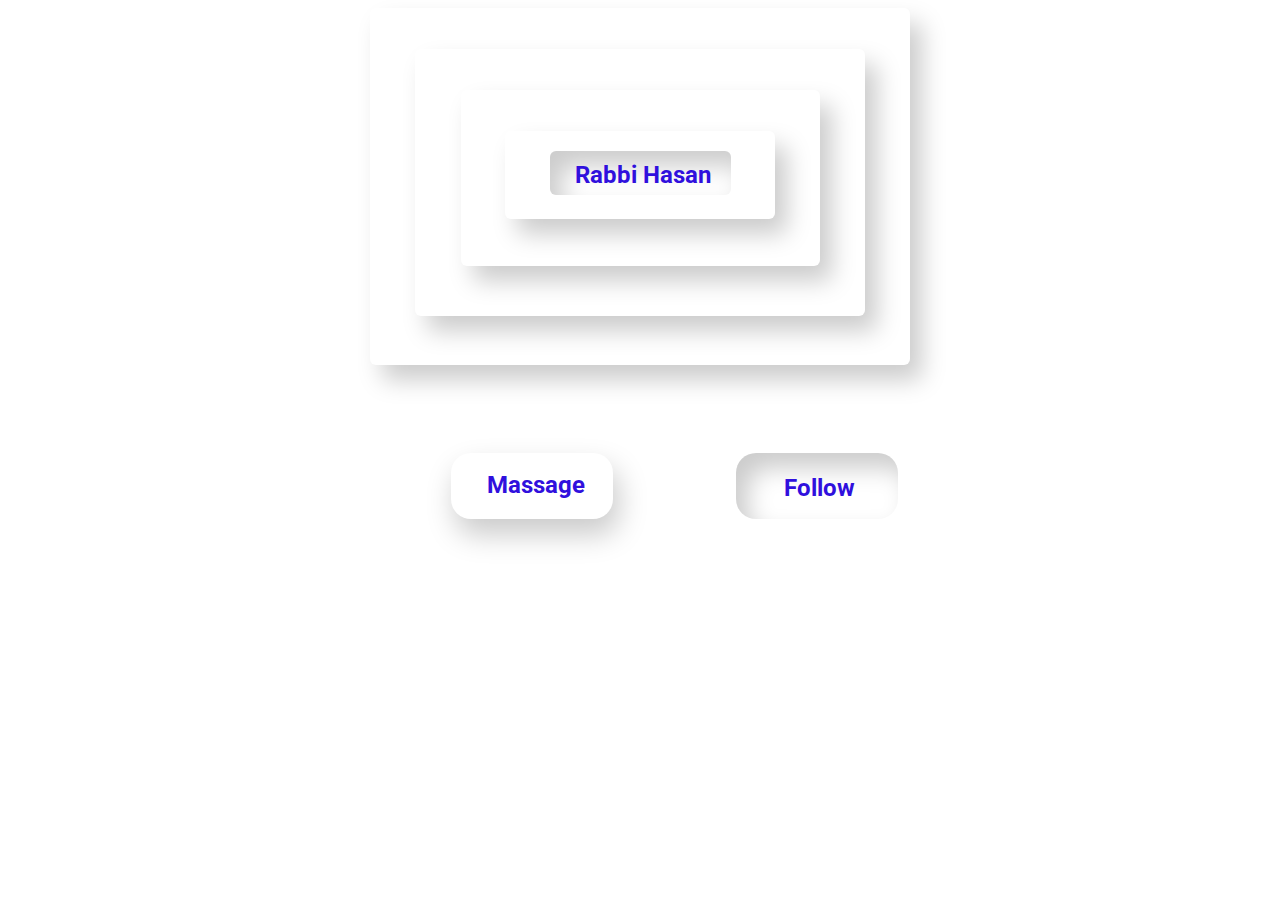
<file: class 10/assignment 1/index.html>
<!DOCTYPE html>
<html lang="en">
<head>
    <meta charset="UTF-8">
    <title>Assingment with inner and outer shadow</title>
    <link rel="stylesheet" type="text/css" href="style.css">
    <link rel="preconnect" href="https://fonts.gstatic.com">
    <link href="https://fonts.googleapis.com/css2?family=Roboto:wght@700&display=swap" rel="stylesheet">
</head>

<body>
    <div class="main">
        <div class="one">
            <div class="two">
                <div class="three">
                    <div class="four">
                        <h2>Rabbi Hasan</h2>
                    </div>
                </div>
            </div>
        </div>
    </div>
    <div class="btn">
        <h2>Massage</h2>
    </div>

    <div class="btn1">
        <h2>Follow</h2>
    </div>
</body></html>
</file>
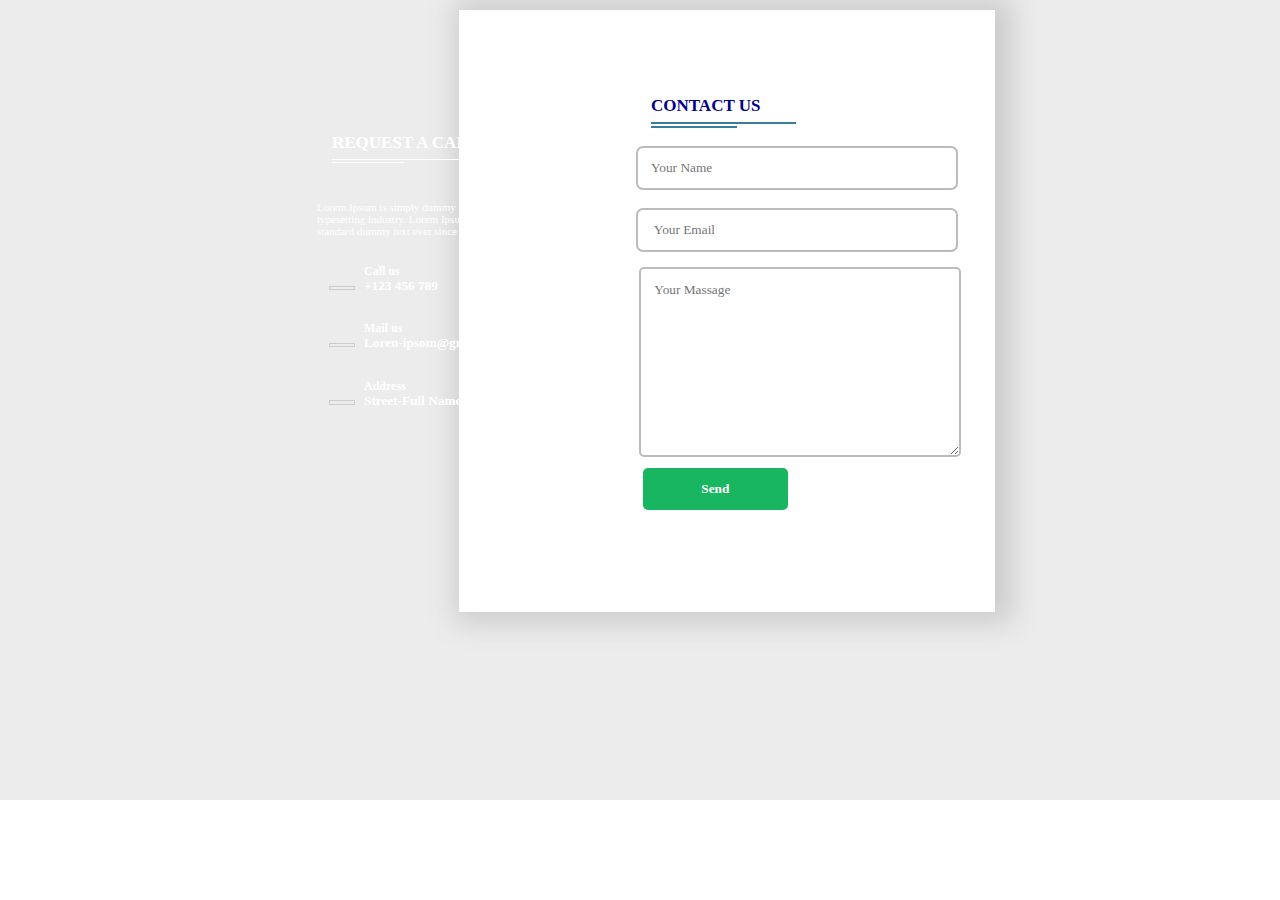
<file: class 10/assignment 2/index.html>
<!DOCTYPE html>
<html lang="en">

<head>
    <meta charset="UTF-8">
    <title>Assignment</title>
    <link rel="stylesheet" type="text/css" href="style.css">
    <link rel="stylesheet" href="file:///E:/Adobe%20Photoshop/font/fontawesome-free-5.15.2-web/css/all.css">
</head>

<body>
    <div class="main">
        <div class="right">
            <h2>Contact us</h2>
            <hr>
            <hr>

            <input type="text" name="" placeholder="Your Name">
            <input type="text" name="" placeholder=" Your Email">
            <textarea cols="30" rows="10" placeholder=" Your Massage"></textarea>
            
            <input type="button" value="Send">

            <div class="left">
                <h2>Request a call back</h2>
                <hr>
                <hr>
                <p>Lorem Ipsum is simply dummy text of the printing and typesetting industry. Lorem Ipsum has been the industry's standard dummy text ever since the 1500s.</p>
                <i class="fas fa-phone"></i>
                <h4>Call us</h4>
                <h5>+123 456 789</h5>
                <i class="fas fa-envelope"></i>
                <h4>Mail us</h4>
                <h5>Loren-ipsom@gmail.com</h5>
                <i class="fas fa-map-marker-alt"></i>
                <h4>Address</h4>
                <h5>Street-Full Name....</h5>
            </div>
        </div>

    </div>
</body>

</html>
</file>
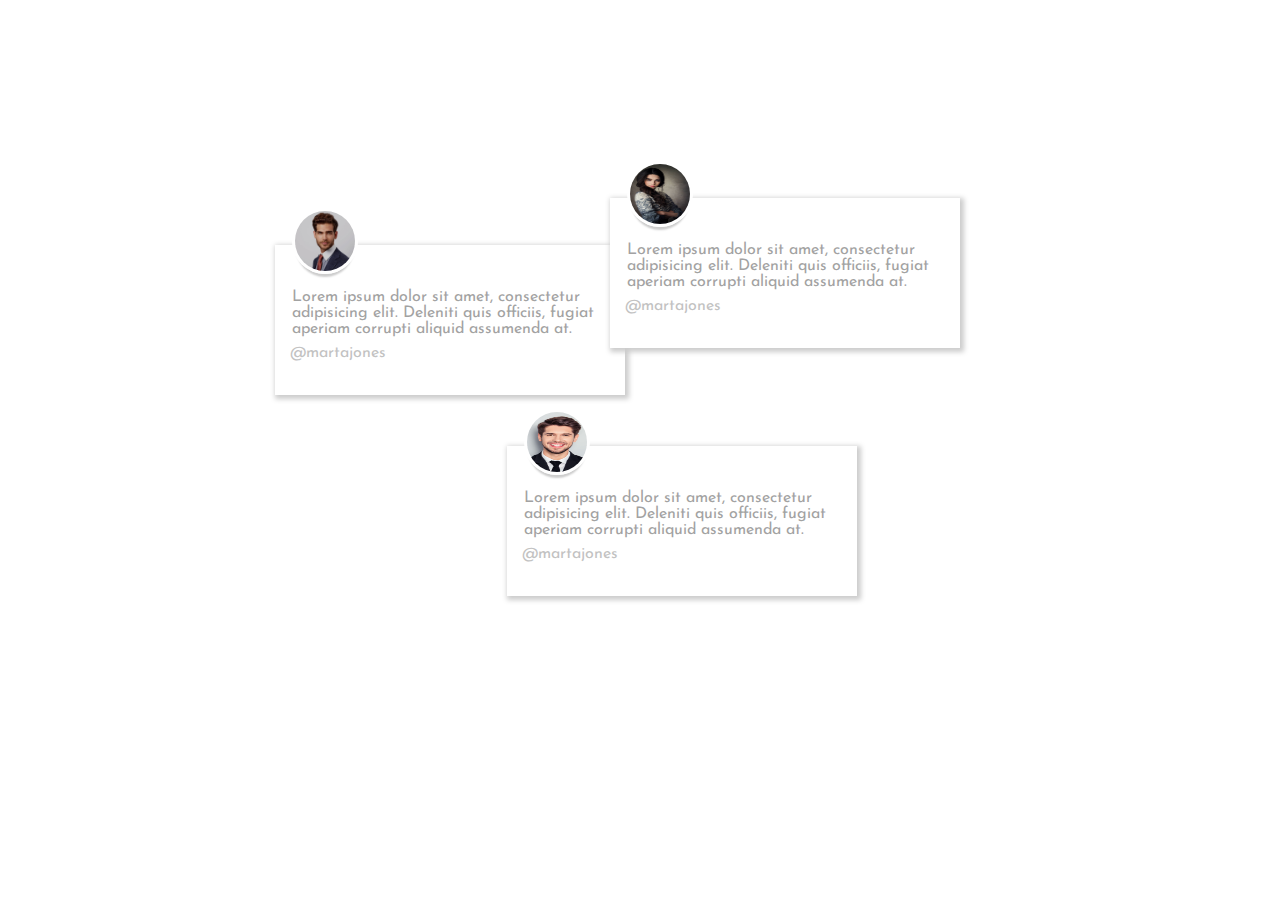
<file: class 11/Assignment 1/index.html>
<!DOCTYPE html>
<html lang="en">

<head>
    <meta charset="UTF-8">
    <title>About Position</title>
    <link rel="stylesheet" type="text/css" href="style.css">
    <link rel="stylesheet" href="file:///E:/Adobe%20Photoshop/font/fontawesome-free-5.15.2-web/css/all.css">
    <link rel="preconnect" href="https://fonts.gstatic.com">
    <link href="https://fonts.googleapis.com/css2?family=Josefin+Sans:ital,wght@1,600&display=swap" rel="stylesheet">
</head>

<body>
    <div class="main">
        <div class="one">
            <img src="images/1.jpg" alt="">

            <p>Lorem ipsum dolor sit amet, consectetur adipisicing elit. Deleniti quis officiis, fugiat aperiam corrupti aliquid assumenda at.</p>

            <a href="">@martajones</a>

            <i class="fas fa-quote-left"></i>
        </div>
        <div class="two">
            <img src="images/2.jpg" alt="">

            <p>Lorem ipsum dolor sit amet, consectetur adipisicing elit. Deleniti quis officiis, fugiat aperiam corrupti aliquid assumenda at.</p>

            <a href="">@martajones</a>

            <i class="fas fa-quote-left"></i>

        </div>
        <div class="three">
            <img src="images/3.jpg" alt="">

            <p>Lorem ipsum dolor sit amet, consectetur adipisicing elit. Deleniti quis officiis, fugiat aperiam corrupti aliquid assumenda at.</p>

            <a href="">@martajones</a>

            <i class="fas fa-quote-left"></i>

        </div>
    </div>
</body>

</html>
</file>
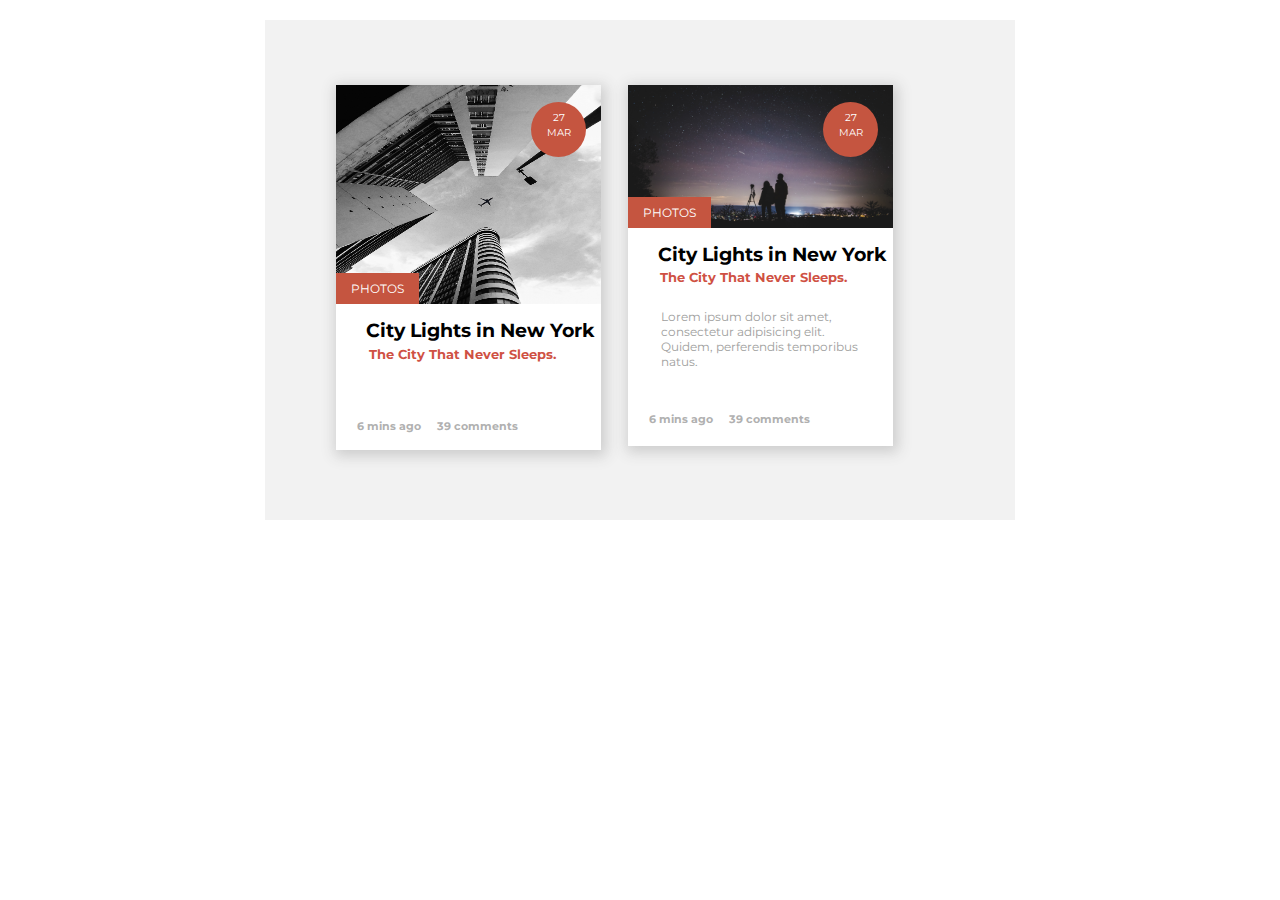
<file: class 11/Assignment 2/index.html>
<!DOCTYPE html>
<html lang="en">

<head>
    <meta charset="UTF-8">
    <title>About Position 2</title>
    <link rel="stylesheet" type="text/css" href="style.css">
    <link rel="stylesheet" href="file:///E:/Adobe%20Photoshop/font/fontawesome-free-5.15.2-web/css/all.css">
    <link rel="preconnect" href="https://fonts.gstatic.com">
    <link href="https://fonts.googleapis.com/css2?family=Montserrat&display=swap" rel="stylesheet">
</head>

<body>
    <div class="main">
        <div class="one">
            <img src="images/1.jpg" alt="">

            <h3>City Lights in New York</h3>
            <h5>The City That Never Sleeps.</h5>

            <div class="date">
                <span>27</span>
                <span>MAR</span>
            </div>
            <div class="photo">
                <span>PHOTOS</span>
            </div>
            <div class="footer">
                <i class="fas fa-stopwatch"></i>
                <h6>6 mins ago</h6>

                <i class="fas fa-comments"></i>
                <h6>39 comments</h6>
            </div>

        </div>
        <div class="two">
            <img src="images/2.jpg" alt="">

            <h3>City Lights in New York</h3>
            <h5>The City That Never Sleeps.</h5>
            <p>Lorem ipsum dolor sit amet, consectetur adipisicing elit. Quidem, perferendis temporibus natus.</p>

            <div class="date">
                <span>27</span>
                <span>MAR</span>
            </div>
            <div class="photo">
                <span>PHOTOS</span>
            </div>
            <div class="footer">
                <i class="fas fa-stopwatch"></i>
                <h6>6 mins ago</h6>

                <i class="fas fa-comments"></i>
                <h6>39 comments</h6>
            </div>

        </div>
    </div>
</body>

</html>
</file>
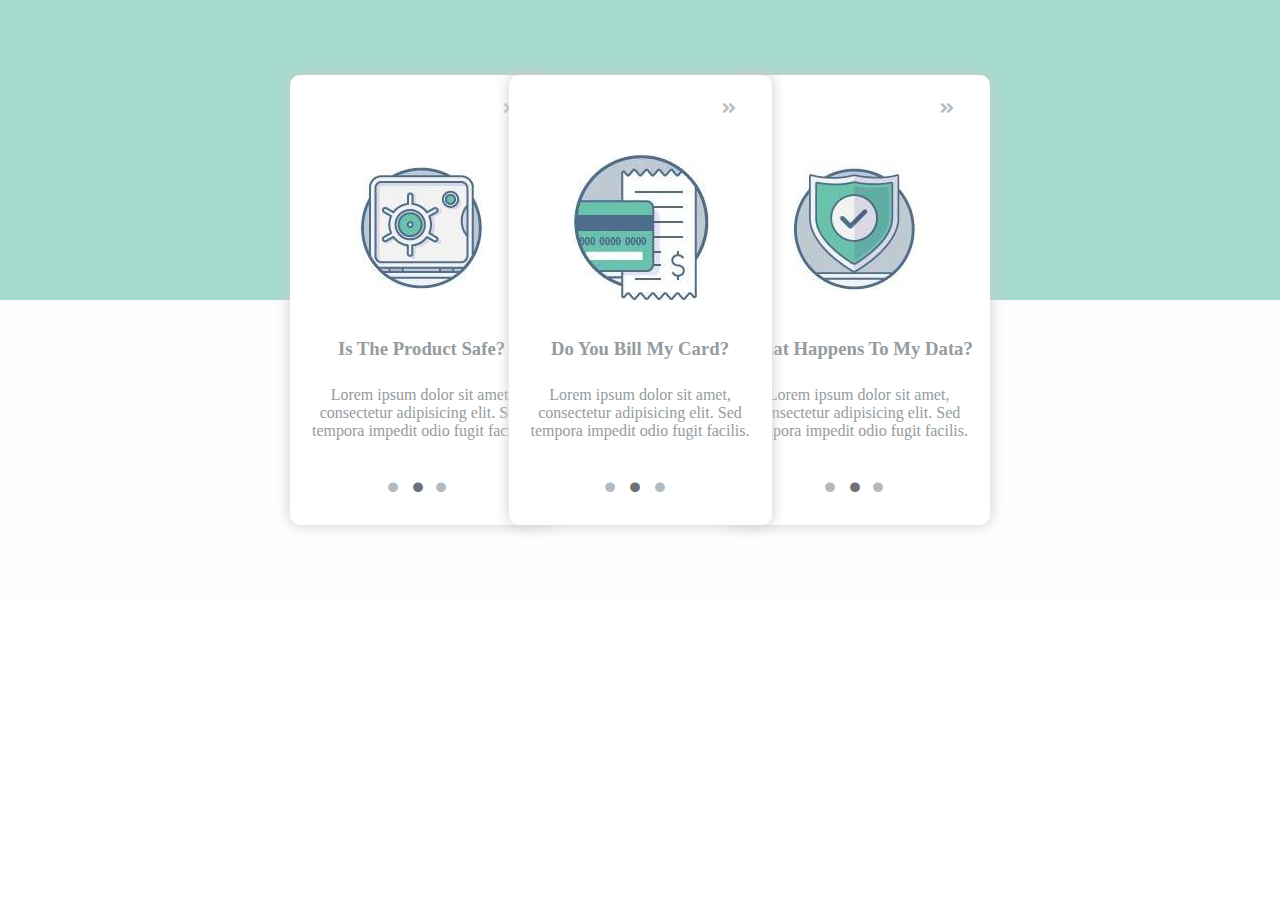
<file: class 12/assignment 1/index.html>
<!DOCTYPE html>
<html lang="en">

<head>
    <meta charset="UTF-8">
    <title>Document</title>
    <link rel="stylesheet" type="text/css" href="style.css">
    <link rel="stylesheet" href="https://cdnjs.cloudflare.com/ajax/libs/font-awesome/5.15.2/css/all.min.css">


</head>

<body>
    <div class="main">
        <div class="one">
            <i class="fas fa-angle-double-right"></i>
            <img src="images/logo2.png" alt="">
            <h3>Do You Bill My Card?</h3>
            <p>Lorem ipsum dolor sit amet, consectetur adipisicing elit. Sed tempora impedit odio fugit facilis.</p>
            <i class="fas fa-circle"></i>
            <i class="fas fa-circle"></i>
            <i class="fas fa-circle"></i>
        </div>
        <div class="two">
            <i class="fas fa-angle-double-right"></i>
            <img src="images/logo1.png" alt="">
            <h3>Is The Product Safe?</h3>
            <p>Lorem ipsum dolor sit amet, consectetur adipisicing elit. Sed tempora impedit odio fugit facilis.</p>
            <i class="fas fa-circle"></i>
            <i class="fas fa-circle"></i>
            <i class="fas fa-circle"></i>
        </div>
        <div class="three">
            <i class="fas fa-angle-double-right"></i>
            <img src="images/logo3.png" alt="">
            <h3>What Happens To My Data?</h3>
            <p>Lorem ipsum dolor sit amet, consectetur adipisicing elit. Sed tempora impedit odio fugit facilis.</p>
            <i class="fas fa-circle"></i>
            <i class="fas fa-circle"></i>
            <i class="fas fa-circle"></i>
        </div>
    </div>
</body>

</html>
</file>
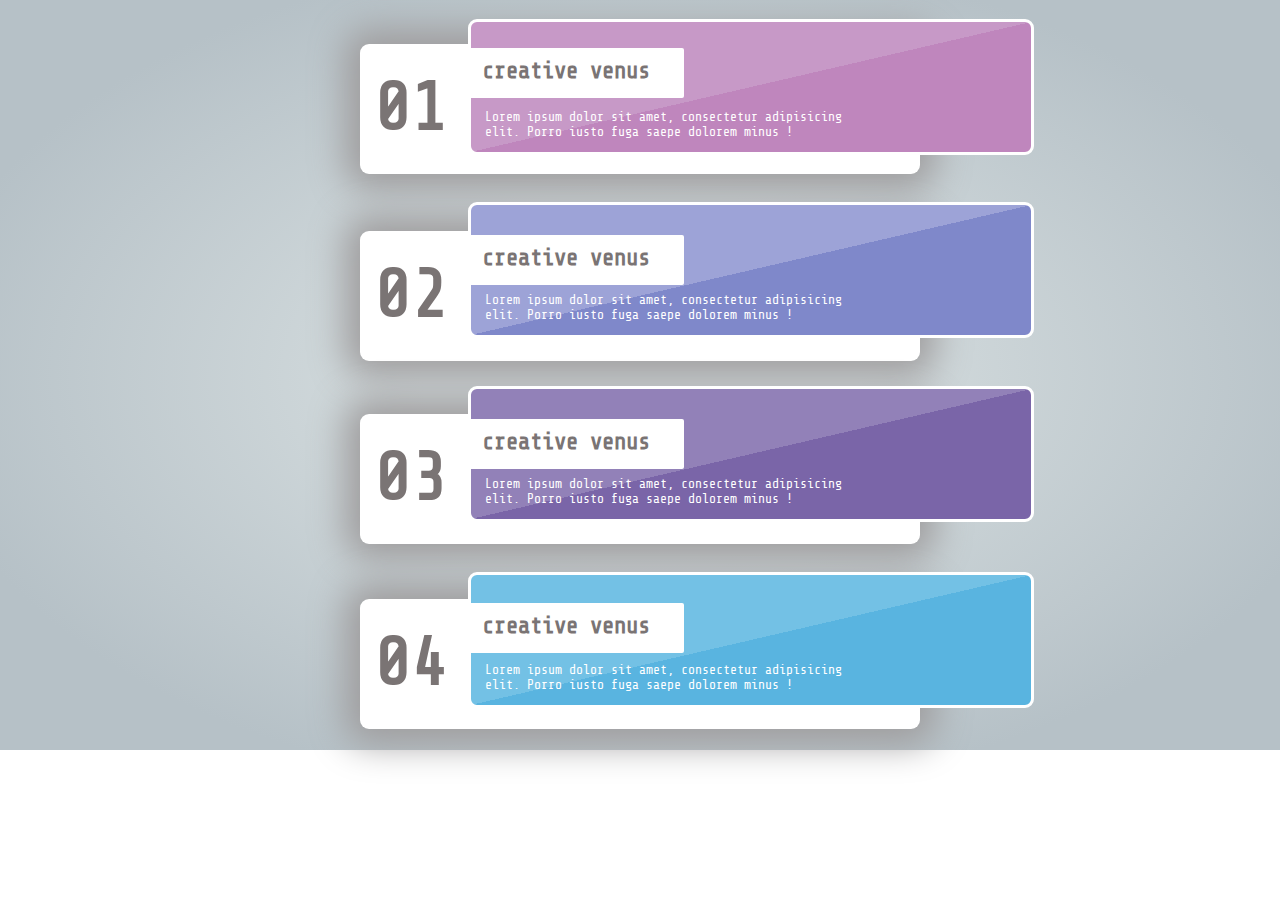
<file: class 12/assignment 2/index.html>
<!DOCTYPE html>
<html lang="en">
<head>
    <meta charset="UTF-8">
    <title>Document</title>
    <link rel="stylesheet" href="style.css">
    <link rel="stylesheet" href="https://cdnjs.cloudflare.com/ajax/libs/font-awesome/5.15.2/css/all.min.css">
    <link rel="preconnect" href="https://fonts.gstatic.com">
    <link href="https://fonts.googleapis.com/css2?family=Share+Tech+Mono&display=swap" rel="stylesheet">
</head>
<body>
    <div class="main">
       <div class="one">
           <h1>01</h1>
       </div>
       <div class="onesub">
          <p>Lorem ipsum dolor sit amet, consectetur adipisicing elit. Porro iusto fuga saepe dolorem minus !</p>

       </div>
       <div class="onesub1">
          <h3>creative venus</h3>
       </div>
       <!--2nd-->
       <div class="two">
           <h1>02</h1>
       </div>
       <div class="twosub">
          <p>Lorem ipsum dolor sit amet, consectetur adipisicing elit. Porro iusto fuga saepe dolorem minus !</p>

       </div>
       <div class="twosub1">
          <h3>creative venus</h3>
       </div>
       <!--3rd-->
       <div class="three">
           <h1>03</h1>
       </div>
       <div class="threesub">
          <p>Lorem ipsum dolor sit amet, consectetur adipisicing elit. Porro iusto fuga saepe dolorem minus !</p>

       </div>
       <div class="threesub1">
          <h3>creative venus</h3>
       </div>
       <!--4th-->
       <div class="four">
           <h1>04</h1>
       </div>
       <div class="foursub">
          <p>Lorem ipsum dolor sit amet, consectetur adipisicing elit. Porro iusto fuga saepe dolorem minus !</p>

       </div>
       <div class="foursub1">
          <h3>creative venus</h3>
       </div>
           
        
    </div>
</body>
</html>
</file>
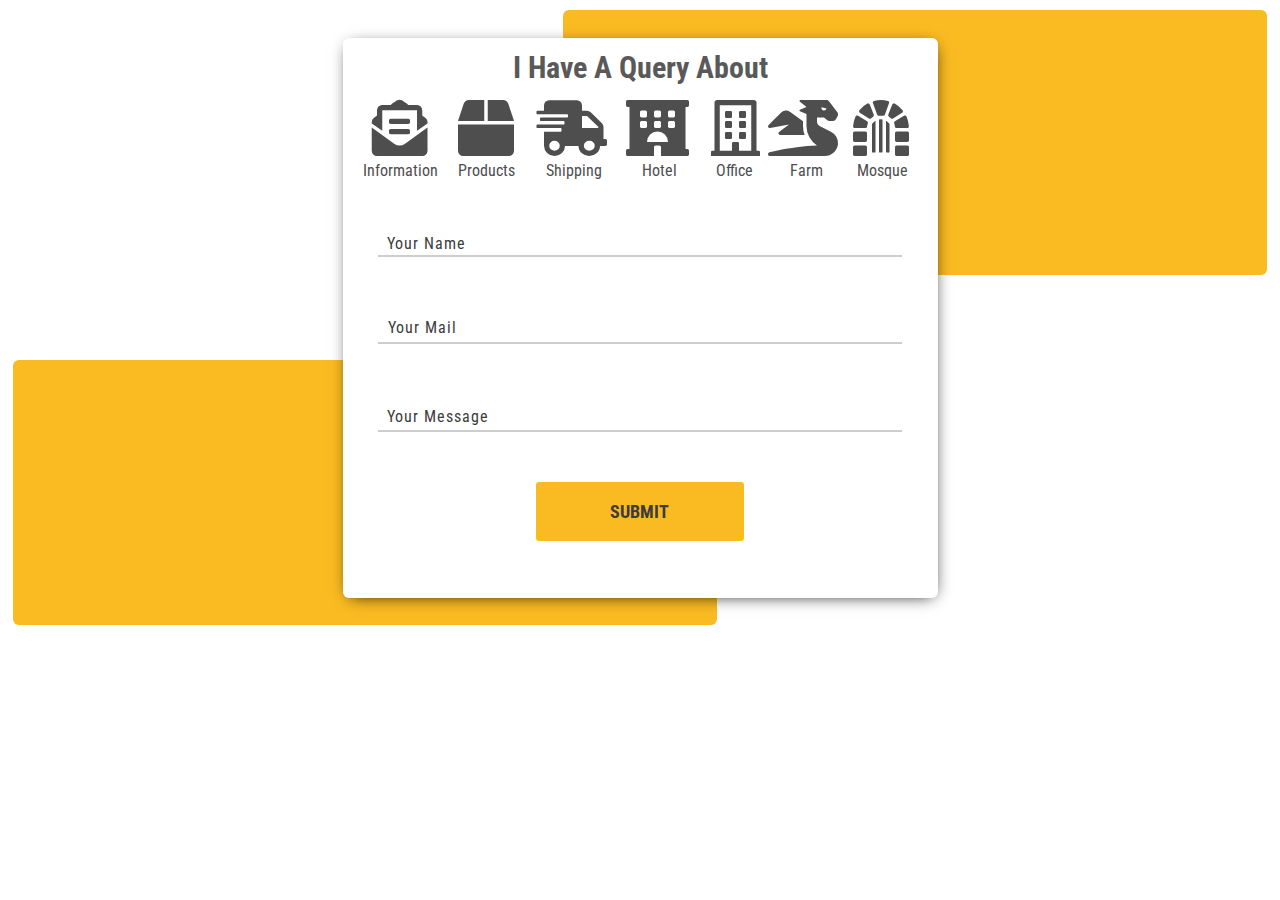
<file: class 12/assignment 3/index.html>
<!DOCTYPE html>
<html lang="en">
<head>
    <meta charset="UTF-8">
    <title>Document</title>
    <link rel="stylesheet" href="style.css">
    <link rel="stylesheet" href="https://cdnjs.cloudflare.com/ajax/libs/font-awesome/5.15.2/css/all.min.css">
    <link rel="preconnect" href="https://fonts.gstatic.com">
<link href="https://fonts.googleapis.com/css2?family=Roboto+Condensed&display=swap" rel="stylesheet">
</head>
<body>
    <div class="main">
        <div class="one"></div>
        <div class="two"></div>
        <div class="three">
          
          <h1>I Have A Query About</h1>
          
           <div class="header1">
               <i class="fas fa-envelope-open-text"></i>
               <span>Information</span>
           </div>
             <div class="header2">
               <i class="fas fa-box"></i>
               <span>Products</span>
           </div>
           <div class="header3">
               <i class="fas fa-shipping-fast"></i>
               <span>Shipping</span>
           </div>
            <div class="header4">
               <i class="fas fa-hotel"></i>
               <span>Hotel</span>
           </div>
           <div class="header5">
               <i class="far fa-building"></i>
               <span>Office</span>
           </div>
            <div class="header6">
               <i class="fas fa-dragon"></i>
               <span>Farm</span>
           </div>
           <div class="header7">
               <i class="fas fa-dungeon"></i>
               <span>Mosque</span>
              
           </div>
           
           <div class="inputBox">
                <input type="text" name="" autocomplete="off">
                <label>Your Name</label>
            </div>
            
            <div class="inputBox1">
                <input type="email" name="" autocomplete="off">
                <label>Your Mail</label>
            </div>
            
            <div class="inputBox2">
                <input type="text" name="" autocomplete="off">
                <label>Your Message</label>
            </div>
            
            <button class="slide"> SUBMIT </button>
            
           
        </div>
    </div>
</body>
</html>
</file>
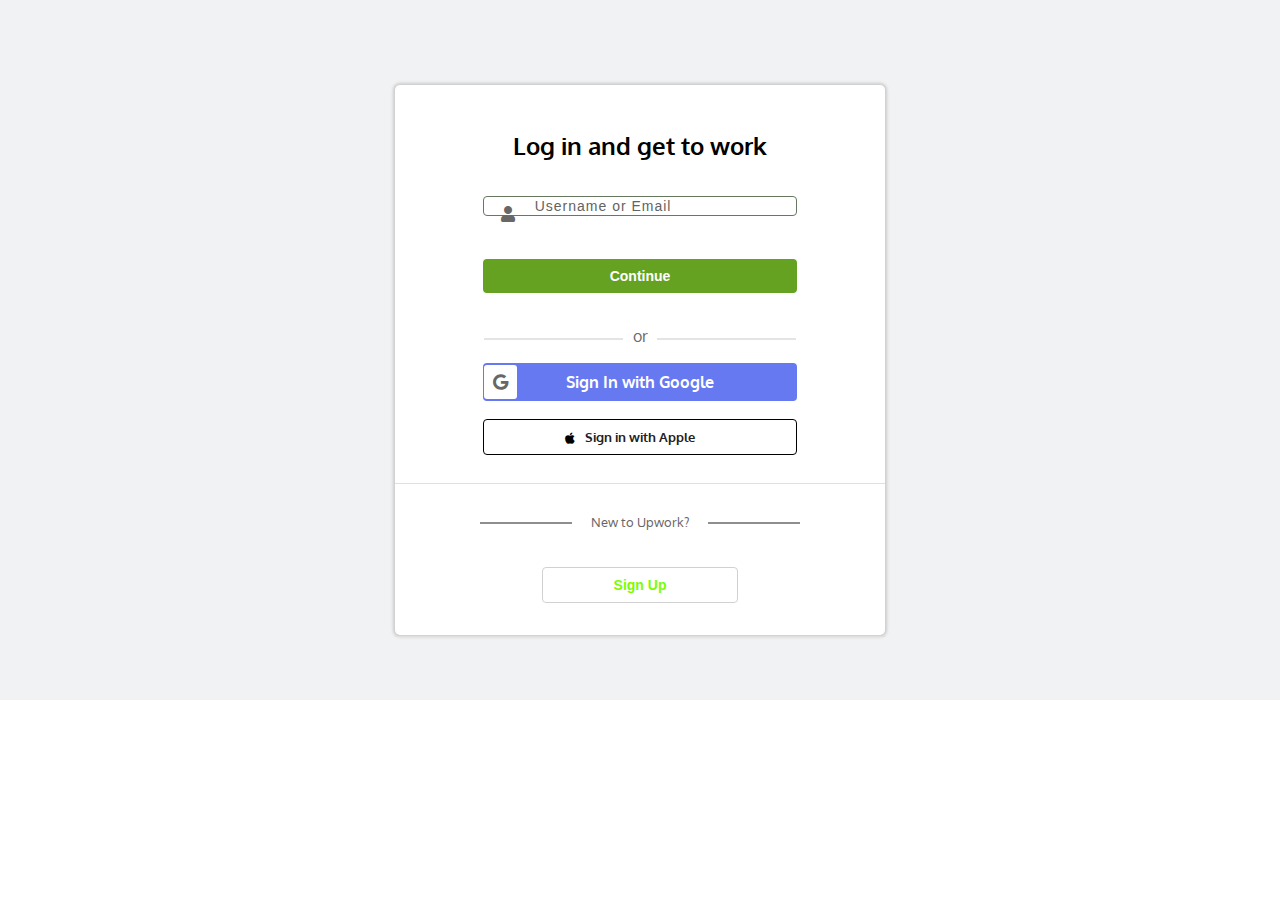
<file: class 14/Assignment 1/index.html>
<!DOCTYPE html>
<html lang="en">
<head>
    <meta charset="UTF-8">
    <title>Document</title>
    <link rel="preconnect" href="https://fonts.gstatic.com">
    <link href="https://fonts.googleapis.com/css2?family=Oxygen:wght@700&display=swap" rel="stylesheet">
    <link rel="stylesheet" href="https://cdnjs.cloudflare.com/ajax/libs/font-awesome/5.15.2/css/all.min.css">
    <link rel="stylesheet" href="style.css">
</head>
<body>
    <div class="main">
        <div class="mid">
            <div class="header">
                <h2>Log in and get to work</h2>
            </div>
            
            <div class="login">
                <i class="fas fa-user icon_user"></i>
                <input type="email" placeholder="Username or Email">
                <input type="submit" value="Continue">
            </div>
            <div class="or">
                <span>or</span>
            </div>
            
            <div class="login2">
                <i class="fab fa-google icon_google"></i>
                <input type="submit" value="Sign In with Google">
                <i class="fab fa-apple icon_apple"></i>
                <input type="submit" value="Sign in with Apple">
            </div>
            
            <div class="footer">
               <div class="or2">
                  <span>New to Upwork?</span>
               </div>
               
               <div class="login3">
                   <input type="submit" value="Sign Up">
               </div>
                
            </div>
            
        </div>
        
        
    </div>
</body>
</html>
</file>
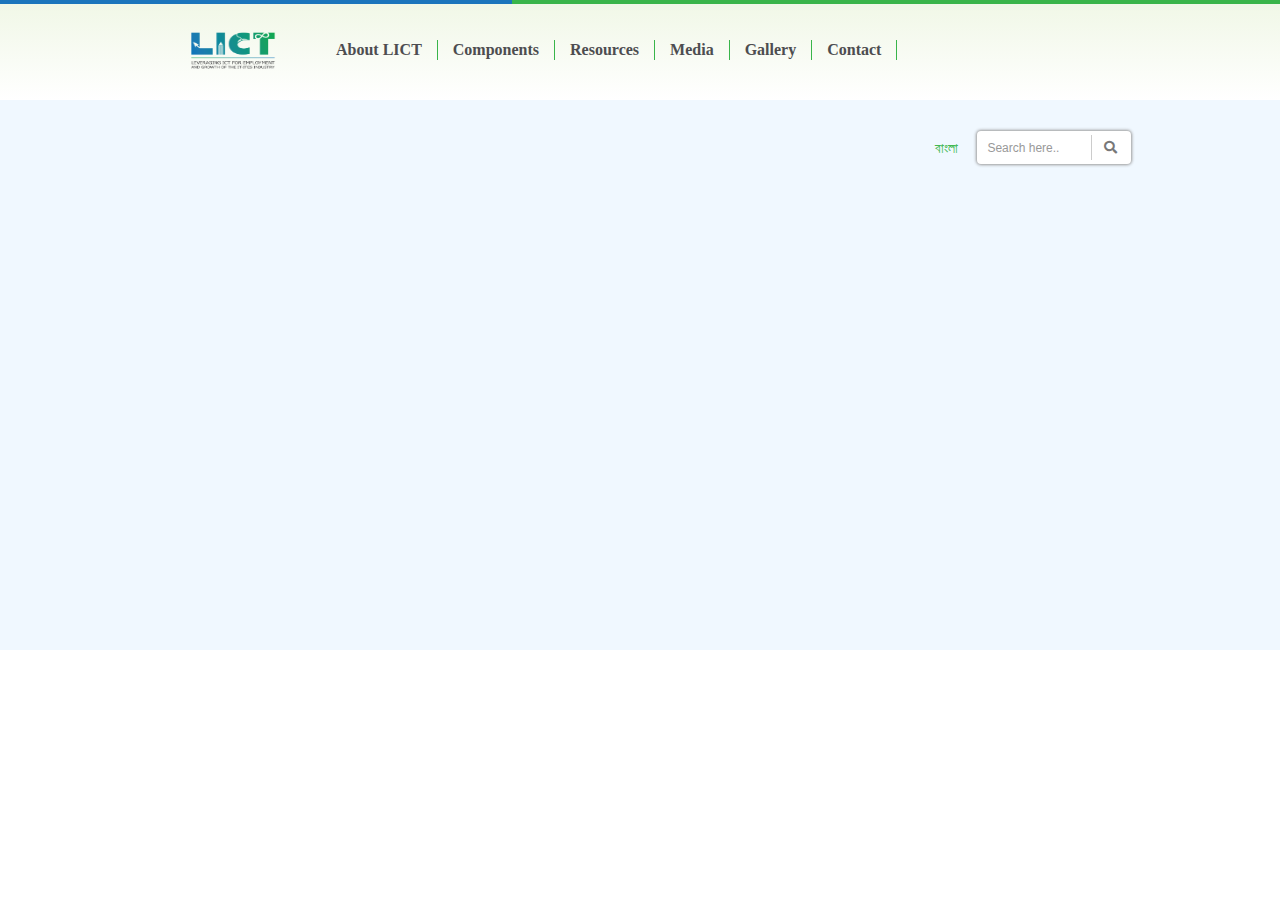
<file: class 14/Assignment 2/index.html>
<!DOCTYPE html>
<html lang="en">
<head>
    <meta charset="UTF-8">
    <title>Document</title>
    <link rel="stylesheet" href="https://cdnjs.cloudflare.com/ajax/libs/font-awesome/5.15.2/css/all.min.css">
    <link rel="stylesheet" href="style.css">
</head>
<body>
    <div class="main">
       <!-- header start -->
        <div class="c1"></div>
        <div class="c2"></div>
        
        <div class="header">
            <div class="left">
                <img src="images/lict-logo.png" alt="">
            </div>
            <!-- header end -->
            
            <!-- mid start -->
            <div class="mid">
                <ul>
                    <li><a href="#">About LICT</a>
                    
                        
                            <ul>
                                <li><a href="#">Objective</a></li>
                                <li><a href="#">Project Brief</a></li>
                                <li><a href="#">Key Persons</a></li>
                            </ul>
                        
                    
                    
                    </li>
                    <li><a href="#">Components</a>
                    
                            <ul>
                                <li><a href="#">Objective</a></li>
                                <li><a href="#">Project Brief</a></li>
                                <li><a href="#">Key Persons</a></li>
                            </ul>
                    
                    
                    </li>
                    <li><a href="#">Resources</a>
                    
                            <ul>
                                <li><a href="#">Objective</a></li>
                                <li><a href="#">Project Brief</a></li>
                                <li><a href="#">Key Persons</a></li>
                            </ul>
                    </li>
                    <li><a href="#">Media</a>
                    
                            <ul>
                                <li><a href="#">Objective</a></li>
                                <li><a href="#">Project Brief</a></li>
                                <li><a href="#">Key Persons</a></li>
                            </ul>
                    
                    
                    </li>
                    <li><a href="#">Gallery</a>
                    
                            <ul>
                                <li><a href="#">Objective</a></li>
                                <li><a href="#">Project Brief</a></li>
                                <li><a href="#">Key Persons</a></li>
                            </ul>
                    
                    
                    </li>
                    <li><a href="#">Contact</a></li>
                </ul>
            </div>
            
            <!-- mid end -->
            
            <!-- Search start -->
            <div class="right">
                <div class="search">
                    <a href="#"><label>বাংলা</label></a>
                    <i class="fas fa-search icon_search"></i>
                    <div class="vl"></div>
                    <input type="search" placeholder="Search here..">
                </div>
            </div>
            <!-- Search end -->
        </div>
    </div>
</body>
</html>
</file>
<file: class 10/assignment 1/style.css>
*{
    font-family: 'Roboto', sans-serif;
}

.btn{
    height: 66px;
    width: 162px;
    box-shadow: 5px 15px 29px 1px #ccc;
    border-radius: 20px 20px 20px 20px;
    overflow: hidden;
    display: inline-block;
    margin: 88px 119px 0px 443px;
   
}



.btn1{
    height: 66px;
    width: 162px;
    box-shadow: inset 12px 15px 25px 0px #ccc;
    border-radius: 20px 20px 20px 20px;
    overflow: hidden;
    display: inline-block;
    margin: 0px 0px 0px 0px;
}

.btn h2{
    margin: 18px 0px 0px 36px;
    color: #3010DD;
}
.btn1 h2{
    margin: 21px 0px 0px 48px;
    color: #3010DD;
}


.main{
    height: 357px;
    width: 540px;
    box-shadow: 12px 15px 25px 0px #ccc;
    margin: auto;
    border-radius: 6px 6px 6px 6px;
    overflow: hidden;
}



.main .one{
    height: 267px;
    width: 450px;
    box-shadow: 12px 15px 25px 0px #ccc;
    margin: auto;
    border-radius: 6px 6px 6px 6px;
    margin-top: 41px;
    overflow: hidden;
}
.main .one .two{
    height: 176px;
    width: 359px;
    box-shadow: 12px 15px 25px 0px #ccc;
    margin: auto;
    border-radius: 6px 6px 6px 6px;
    margin-top: 41px;
    overflow: hidden;
}
.main .one .two .three{
    height: 88px;
    width: 270px;
    box-shadow: 12px 15px 25px 0px #ccc;
    margin: auto;
    border-radius: 6px 6px 6px 6px;
    margin-top: 41px;
    overflow: hidden;
}
.main .one .two .three .four{
    height: 44px;
    width: 181px;
    box-shadow: inset 12px 15px 25px 0px #ccc;
    margin: auto;
    border-radius: 6px 6px 6px 6px;
    margin-top: 20px;
    overflow: hidden;
}

.main .one .two .three .four h2{
    margin: 10px 0px 0px 25px;
    color: #3010DD;
}
</file>
<file: class 10/assignment 2/style.css>
* {
    margin: 0px;
    padding: 0px;
    font-family: tahoma;
}

.main {
    background: #ECECEC;
    height: 800px;
    overflow: hidden;
}

.main .left {
    background-image: url(https://d585tldpucybw.cloudfront.net/sfimages/default-source/labs/kendo/kendo-umbrella/umbrella-bg.jpg?sfvrsn=2c25c32e_2);
    height: 439px;
    width: 328px;
    background-size: cover;
    float: left;
    overflow: hidden;


    margin: -439px 0px 0px -170px;
}

.right .left hr:nth-child(2) {
    width: 44%;
    margin: 6px 1px 0px 43px;
    height: 1px;
    background-color: white;
}

.right .left hr:nth-child(3) {
    width: 22%;
    margin: 2px 0px 0px 43px;
    height: 1px;
    background-color: white;
}

.right .left h2 {
    color: white;
    margin: 48px 0px 0px 43px;
    text-transform: uppercase;
    font-size: 17px;
}

.right hr:nth-child(2) {
    width: 27%;
    margin: 6px 1px 0px 192px;
    height: 2px;
    background-color: #3A7D9A;
    border: none;
}

.right hr:nth-child(3) {
    width: 16%;
    margin: 2px 0px 0px 192px;
    height: 2px;
    background-color: #3A7D9A;
    border: none;
}

.right h2 {
    color: darkblue;
    margin: 86px 0px 0px 192px;
    text-transform: uppercase;
    font-size: 17px;
}

.right .left p {
    color: white;
    margin: 38px 15px 0px 28px;
    font-size: 11px;
}

.main .right {
    background: white;
    height: 602px;
    width: 536px;
    box-shadow: 7px 0px 26px 11px #ccc;
    float: right;
    margin: 10px 285px 0px 0px;


}





.main .right input {
    display: block;
}

.main .right textarea {
    display: block;
    width: 60%;
    box-sizing: border-box;
    margin: -3px 180px;
    padding: 13px 10px;
    border: 2px solid #BBBBBB;
    outline: none;
    border-radius: 5px;

}


.main .right input[type=text] {
    width: 60%;
    box-sizing: border-box;
    margin: 18px 177px;
    padding: 12px 13px;
    border: 2px solid #BBBBBB;
    outline: none;
    border-radius: 7px;

}


.main .right input[type=button] {
    background-color: #18B660;
    color: white;
    width: 27%;
    box-sizing: border-box;
    margin: 14px 184px;
    padding: 13px 8px;
    border: none;
    outline: none;
    border-radius: 5px;
    font-weight: bold;

}


.left i {
    color: #0DCBF4;
    display: block;
    margin: 49px 0px -4px 40px;
    width: 8%;
    box-sizing: border-box;
    border: 1px solid #ccc;
    outline: none;
    font-size: 19px;
    padding: 0px 3px 2px 2px;
}

.left i:nth-child(11){
    padding: 1px 3px 2px 5px;
}

.left h4{
    color: white;
    margin: -26px 0px 0px 75px;
    font-size: 12px;
}
.left h5{
    color: white;
    margin: -1px 0px 0px 75px;
}
</file>
<file: class 11/Assignment 1/style.css>
* {
    margin: 0px;
    padding: 0px;
    font-family: 'Josefin Sans', sans-serif;
}

.main {
    background-image: url(https://img.freepik.com/free-photo/hand-painted-watercolor-background-with-sky-clouds-shape_24972-1095.jpg?size=626&ext=jpg);
    height: 600px;
    width: 80%;
    background-repeat: no-repeat;
    background-size: cover;
    margin: auto;
    margin-top: 60px;
    margin-bottom: 40px;
    overflow: hidden;
    position: relative;
}


.one {
    background-color: white;
    height: 150px;
    width: 350px;
    position: absolute;
    left: 147px;
    top: 185px;
    box-shadow: 2px 2px 5px 2px #ccc;

}

.one:hover {
    transform: scale(1.2);
    z-index: 1;
    transition: 2s;
}

.two {
    background-color: white;
    height: 150px;
    width: 350px;
    position: absolute;
    right: 192px;
    top: 138px;
    box-shadow: 2px 2px 5px 2px #ccc;


}

.two:hover {
    transform: scale(1.2);
    z-index: 1;
    transition: 2s;
}

.three {
    background-color: white;
    height: 150px;
    width: 350px;
    position: absolute;
    right: 295px;
    bottom: 64px;
    box-shadow: 2px 2px 5px 2px #ccc;


}

.three:hover {
    transform: scale(1.2);
    z-index: 1;
    transition: 2s;
}

.one img {
    height: 60px;
    width: 60px;
    border-radius: 50%;

    border: 3px solid white;
    box-shadow: 0px 7px 2px -4px #ccc;
    position: absolute;
    top: -37px;
    left: 17px;
}

.one p {
    margin: 44px 17px -2px 17px;
    color: #A2A2A2;
}

.one a {
    display: inline-block;
    margin: 10px 15px;
    text-decoration: none;
    color: #C2C2C2;
}

.one i {
    color: #B1B1B1;
    position: absolute;
    right: 22px;
    bottom: 14px;
}

.two img {
    height: 60px;
    width: 60px;
    border-radius: 50%;

    border: 3px solid white;
    box-shadow: 0px 7px 2px -4px #ccc;
    position: absolute;
    top: -37px;
    left: 17px;
}

.two p {
    margin: 44px 17px -2px 17px;
    color: #A2A2A2;
}

.two a {
    display: inline-block;
    margin: 10px 15px;
    text-decoration: none;
    color: #C2C2C2;
}

.two i {
    color: #B1B1B1;
    position: absolute;
    right: 22px;
    bottom: 14px;
}


.three img {
    height: 60px;
    width: 60px;
    border-radius: 50%;

    border: 3px solid white;
    box-shadow: 0px 7px 2px -4px #ccc;
    position: absolute;
    top: -37px;
    left: 17px;
}

.three p {
    margin: 44px 17px -2px 17px;
    color: #A2A2A2;
}

.three a {
    display: inline-block;
    margin: 10px 15px;
    text-decoration: none;
    color: #C2C2C2;
}

.three i {
    color: #B1B1B1;
    position: absolute;
    right: 22px;
    bottom: 14px;
}
</file>
<file: class 11/Assignment 2/style.css>
* {
    margin: 0px;
    padding: 0px;
    font-family: 'Montserrat', sans-serif;
}

.main {
    background-color: #F2F2F2;
    height: 500px;
    width: 750px;
    margin: auto;
    margin-top: 20px;
    margin-bottom: 0px;
    position: relative;
    overflow: hidden;
}

.main .one {
    background-color: white;

    width: 265px;
    position: absolute;
    top: 65px;
    left: 71px;
    box-shadow: 2px 3px 13px 3px #ccc;
}

.one:hover{
    transform: scale(1.2);
    z-index: 1;
    transition: 2s;
}

.main .two {
    background-color: white;
    height: 361px;
    width: 265px;
    position: absolute;
    top: 65px;
    right: 122px;
    box-shadow: 2px 3px 13px 3px #ccc;
}

.two:hover{
    transform: scale(1.2);
    z-index: 1;
    transition: 2s;
}


.one img {
    height: 219px;
    width: 100%;
}

.two img {
    height: 143px;
    width: 100%;
}

.one h3 {
    color: black;
    position: absolute;
    left: 30px;
    top: 234px;

}

.two h3 {
    color: black;
    position: absolute;
    left: 30px;
    top: 158px;

}

.one h5 {
    color: #CF5143;
    margin-top: 38px;
    margin-left: 33px;

}

.two h5 {
    color: #CF5143;
    margin-top: 37px;
    margin-left: 32px;
    margin-bottom: -4px;

}


.one .date {
    display: block;
    background-color: #C55540;
    height: 55px;
    width: 55px;
    border-radius: 50%;
    text-align: center;
    overflow: hidden;
    position: absolute;
    top: 17px;
    right: 15px;

}

.one .date span:nth-child(1) {
    color: white;
    display: block;
    margin-top: -8px;
    margin-right: 6px;
    font-size: 10px;
    position: absolute;
    top: 17px;
    right: 15px;
}

.one .date span:nth-child(2) {
    color: white;
    display: block;
    margin-top: 7px;
    font-size: 10px;
    position: absolute;
    top: 17px;
    right: 15px;
}

.two .date {
    display: block;
    background-color: #C55540;
    height: 55px;
    width: 55px;
    border-radius: 50%;
    text-align: center;
    overflow: hidden;
    position: absolute;
    top: 17px;
    right: 15px;

}

.two .date span:nth-child(1) {
    color: white;
    display: block;
    margin-top: -8px;
    margin-right: 6px;
    font-size: 10px;
    position: absolute;
    top: 17px;
    right: 15px;
}

.two .date span:nth-child(2) {
    color: white;
    display: block;
    margin-top: 7px;
    font-size: 10px;
    position: absolute;
    top: 17px;
    right: 15px;
}

.one .photo {
    display: block;
    background-color: #C55540;
    color: white;
    height: 31px;
    width: 83px;
    text-align: center;
    position: absolute;
    bottom: 142px;
    left: 0px;
    top: 188px;
}

.one .photo span {
    position: absolute;
    bottom: 7px;
    left: 15px;
    top: 8px;
    font-size: 12px;
}

.two .photo {
    display: block;
    background-color: #C55540;
    color: white;
    height: 31px;
    width: 83px;
    text-align: center;
    position: absolute;
    bottom: 142px;
    left: 0px;
    top: 112px;
}

.two .photo span {
    position: absolute;
    bottom: 7px;
    left: 15px;
    top: 8px;
    font-size: 12px;
}

.two p {
    margin: 28px 23px -14px 33px;
    color: #9E9E9D;
    font-size: 12px;
}


.one .footer i,
h6 {
    color: #B0B0B0;
    display: inline-block;
    margin: 51px -9px 17px 13px;
}

.two .footer i,
h6 {
    color: #B0B0B0;
    display: inline-block;
    margin: 51px -9px 17px 13px;
}
</file>
<file: class 12/assignment 1/style.css>
* {
    margin: 0px;
    padding: 0px;
    
}

.main {
    background-image: linear-gradient(#A6DACE 50%, #FCFDFF 50%);
    height: 600px;
    position: relative;
}

.main .one {
    background-color: white;
    height: 450px;
    width: 263px;
    box-shadow: 0px 0px 14px 0px #ccc;

    position: absolute;
    left: 0px;
    top: 0px;
    bottom: 0px;
    right: 0px;
    margin: auto;
    z-index: 1;
    border-radius: 10px;
}

.one i:nth-child(1) {
    color: #B9BEC1;
    display: block;
    text-align: center;
    margin-top: 25px;
    margin-left: 177px;
}

.one img {
    position: absolute;
    left: 0px;
    top: -144px;
    right: 0px;
    bottom: 0px;
    margin: auto;
}

.one h3 {
    text-align: center;
    margin-top: 222px;
    color: #959B9E;
}

.one p {
    text-align: center;
    margin: 26px 4px;
    color: #959B9E;
}

.one i:nth-child(5) {
    color: #B3BBC2;
    font-size: 10px;
    position: absolute;
    left: 96px;
    bottom: 33px;
    ;

}

.one i:nth-child(6) {
    color: #6C7277;
    font-size: 10px;
    position: absolute;
    left: 121px;
    top: 407px;
    ;

}

.one i:nth-child(7) {
    color: #B3BBC2;
    font-size: 10px;
    position: absolute;
    right: 107px;
    bottom: 33px;

}


.one:hover{
    transform: scale(1.2);
    transition: 2s;
}

.main .two {
    background-color: white;
    height: 450px;
    width: 263px;
    box-shadow: 0px 0px 14px 0px #ccc;

    position: absolute;
    left: 290px;
    top: 0px;
    bottom: 0px;

    margin: auto;
    border-radius: 10px;
}

.two i {
    color: #B9BEC1;
    display: block;
    text-align: center;
    margin-top: 25px;
    margin-left: 177px;
}

.two img {
    position: absolute;
    left: 0px;
    top: -144px;
    right: 0px;
    bottom: 0px;
    margin: auto;
}

.two h3 {
    text-align: center;
    margin-top: 222px;
    color: #959B9E;
}

.two p {
    text-align: center;
    margin: 26px 4px;
    color: #959B9E;
}

.two i:nth-child(5) {
    color: #B3BBC2;
    font-size: 10px;
    position: absolute;
    left: -79px;
    bottom: 33px;
    ;

}

.two i:nth-child(6) {
    color: #6C7277;
    font-size: 10px;
    position: absolute;
    left: -54px;
    top: 382px;

}

.two i:nth-child(7) {
    color: #B3BBC2;
    font-size: 10px;
    position: absolute;
    right: 107px;
    bottom: 33px;

}

.two:hover{
    transform: scale(1.2);
    z-index: 1;
    transition: 2s;
}

.main .three {
    background-color: white;
    height: 450px;
    width: 263px;
    box-shadow: 0px 0px 14px 0px #ccc;

    position: absolute;
    top: 0px;
    bottom: 0px;
    right: 290px;
    margin: auto;
    border-radius: 10px;
}

.three i {
    color: #B9BEC1;
    display: block;
    text-align: center;
    margin-top: 25px;
    margin-left: 177px;
}

.three img {
    position: absolute;
    left: 0px;
    top: -144px;
    right: 0px;
    bottom: 0px;
    margin: auto;
}

.three h3 {
    text-align: center;
    margin-top: 222px;
    color: #959B9E;
}


.three p {
    text-align: center;
    margin: 26px 4px;
    color: #959B9E;
}

.three i:nth-child(5) {
    color: #B3BBC2;
    font-size: 10px;
    position: absolute;
    left: -79px;
    bottom: 33px;
    ;

}

.three i:nth-child(6) {
    color: #6C7277;
    font-size: 10px;
    position: absolute;
    left: -54px;
    top: 382px;

}

.three i:nth-child(7) {
    color: #B3BBC2;
    font-size: 10px;
    position: absolute;
    right: 107px;
    bottom: 33px;

}

.three:hover{
    transform: scale(1.2);
    z-index: 1;
    transition: 2s;
}
</file>
<file: class 12/assignment 2/style.css>
* {
    margin: 0px;
    padding: 0px;
}

.main {
    background-image: radial-gradient(#D3DBDD 24%, #B6C1C7 80%);
    height: 750px;
    position: relative;
}

.main .one {
    background-color: white;
    height: 130px;
    width: 560px;
    position: absolute;
    left: 0px;
    right: 0px;
    top: 0px;
    margin: auto;
    margin-top: 44px;
    border-radius: 9px;
    box-shadow: 0px 0px 36px 15px #9E9C9D;

}

.main .two {
    background-color: white;
    height: 130px;
    width: 560px;
    position: absolute;
    left: 0px;
    right: 0px;
    top: 0px;
    margin: auto;
    margin-top: 231px;
    border-radius: 9px;
    box-shadow: 0px 0px 36px 15px #9E9C9D;

}
.main .three {
    background-color: white;
    height: 130px;
    width: 560px;
    position: absolute;
    left: 0px;
    right: 0px;
    top: 0px;
    margin: auto;
    margin-top: 414px;
    border-radius: 9px;
    box-shadow: 0px 0px 36px 15px #9E9C9D;

}
.main .four {
    background-color: white;
    height: 130px;
    width: 560px;
    position: absolute;
    left: 0px;
    right: 0px;
    bottom: 21px;
    margin: auto;
    margin-top: 44px;
    border-radius: 9px;
    box-shadow: 0px 0px 36px 15px #9E9C9D;

}

.one h1 {
    color: #7A7474;
    font-size: 68px;
    font-family: 'Share Tech Mono', monospace;
    margin-top: 25px;
    margin-left: 15px;
}


.two h1 {
    color: #7A7474;
    font-size: 68px;
    font-family: 'Share Tech Mono', monospace;
    margin-top: 25px;
    margin-left: 15px;
}
.three h1 {
    color: #7A7474;
    font-size: 68px;
    font-family: 'Share Tech Mono', monospace;
    margin-top: 25px;
    margin-left: 15px;
}
.four h1 {
    color: #7A7474;
    font-size: 68px;
    font-family: 'Share Tech Mono', monospace;
    margin-top: 25px;
    margin-left: 15px;
}



.main .onesub {
    background-image: linear-gradient(to bottom right, #C799C7 50%, #BF86BD 50%);
    height: 130px;
    width: 560px;
    position: absolute;
    left: 222px;
    right: 0px;
    top: -25px;
    margin: auto;
    margin-top: 44px;
    border-radius: 9px;
    z-index: 1;
    border: 3px solid white;
}


.main .twosub {
    background-image: linear-gradient(to bottom right, #9DA3D7 50%, #7F88CA 50%);
    height: 130px;
    width: 560px;
    position: absolute;
    left: 222px;
    right: 0px;
    top: -25px;
    margin: auto;
    margin-top: 227px;
    border-radius: 9px;
    z-index: 1;
    border: 3px solid white;
}
.main .threesub {
    background-image: linear-gradient(to bottom right, #9281B8 50%, #7A65A8 50%);
    height: 130px;
    width: 560px;
    position: absolute;
    left: 222px;
    right: 0px;
    top: -25px;
    margin: auto;
    margin-top: 411px;
    border-radius: 9px;
    z-index: 1;
    border: 3px solid white;
}
.main .foursub {
    background-image: linear-gradient(to bottom right, #73C1E5 50%, #59B4E0 50%);
    height: 130px;
    width: 560px;
    position: absolute;
    left: 222px;
    right: 0px;
    bottom: 42px;
    margin: auto;
    margin-top: 44px;
    border-radius: 9px;
    z-index: 1;
    border: 3px solid white;
}

.main .onesub p {
    color: white;
    font-size: 13px;
    font-family: 'Share Tech Mono', monospace;
    margin-top: 87px;
    margin-left: 14px;
    margin-right: 181px;

}

.main .twosub p {
    color: white;
    font-size: 13px;
    font-family: 'Share Tech Mono', monospace;
    margin-top: 87px;
    margin-left: 14px;
    margin-right: 181px;

}
.main .threesub p {
    color: white;
    font-size: 13px;
    font-family: 'Share Tech Mono', monospace;
    margin-top: 87px;
    margin-left: 14px;
    margin-right: 181px;

}
.main .foursub p {
    color: white;
    font-size: 13px;
    font-family: 'Share Tech Mono', monospace;
    margin-top: 87px;
    margin-left: 14px;
    margin-right: 181px;

}


.main .onesub1 {
    background-color: white;
    height: 50px;
    width: 216px;
    position: absolute;
    left: -128px;
    right: 0px;
    top: 4px;
    margin: auto;
    margin-top: 44px;
    border-radius: 2px;
    z-index: 2;
}


.main .twosub1 {
    background-color: white;
    height: 50px;
    width: 216px;
    position: absolute;
    left: -128px;
    right: 0px;
    top: 4px;
    margin: auto;
    margin-top: 231px;
    border-radius: 2px;
    z-index: 2;
}
.main .threesub1 {
    background-color: white;
    height: 50px;
    width: 216px;
    position: absolute;
    left: -128px;
    right: 0px;
    top: 4px;
    margin: auto;
    margin-top: 415px;
    border-radius: 2px;
    z-index: 2;
}
.main .foursub1 {
    background-color: white;
    height: 50px;
    width: 216px;
    position: absolute;
    left: -128px;
    right: 0px;
    bottom: 97px;
    margin: auto;
    border-radius: 2px;
    z-index: 2;
}

.main .onesub1 h3 {
    color: #7A7474;
    font-size: 23px;
    font-family: 'Share Tech Mono', monospace;
    margin-top: 10px;
    margin-left: 14px;

}


.main .twosub1 h3 {
    color: #7A7474;
    font-size: 23px;
    font-family: 'Share Tech Mono', monospace;
    margin-top: 10px;
    margin-left: 14px;

}
.main .threesub1 h3 {
    color: #7A7474;
    font-size: 23px;
    font-family: 'Share Tech Mono', monospace;
    margin-top: 10px;
    margin-left: 14px;

}
.main .foursub1 h3 {
    color: #7A7474;
    font-size: 23px;
    font-family: 'Share Tech Mono', monospace;
    margin-top: 10px;
    margin-left: 14px;

}
</file>
<file: class 12/assignment 3/style.css>
* {
    margin: 0px;
    padding: 0px;
    font-family: 'Roboto Condensed', sans-serif;
}

.main {
    background-color: white;
    height: 635px;
    width: 100%;
    position: relative;
    overflow: hidden;
}

.main .one {
    background-color: #FABB22;
    height: 265px;
    width: 55%;

    position: absolute;
    top: 0px;
    right: 0px;
    margin: auto;

    margin-top: 10px;
    margin-right: 13px;
    border-radius: 6px;
}


.main .two {
    background-color: #FABB22;
    height: 265px;
    width: 55%;
    position: absolute;
    bottom: 0px;
    left: 0px;
    margin: auto;
    margin-bottom: 10px;
    margin-left: 13px;
    border-radius: 6px;
}

.main .three {
    background-color: white;
    height: 560px;
    width: 595px;
    position: absolute;
    top: 0px;
    left: 0px;
    right: 0px;
    bottom: 0px;
    margin: auto;
    box-shadow: 1px 3px 16px -6px black;
    border-radius: 6px;
    z-index: 4;
}


.main .three h1 {
    color: #595959;
    text-align: center;
    font-size: 30px;
    margin-top: 12px;
    margin-bottom: 15px;

}


.three .header1 i {
    color: #4E4E4E;
    position: absolute;
    left: 29px;
    top: 62px;
    margin: auto;
    font-size: 56px;
}

.three .header1 span {
    color: #4E4E4E;
    position: absolute;
    left: 20px;
    top: 123px;
    margin: auto;

}

.three .header1:hover i,
span {
    color: #FABB22;
}

.three .header1:hover span {
    color: #FABB22;
}


.three .header2 i {
    color: #4E4E4E;
    position: absolute;
    left: 115px;
    top: 62px;
    margin: auto;
    font-size: 56px;
}

.three .header2 span {
    color: #4E4E4E;
    position: absolute;
    left: 115px;
    top: 123px;
    margin: auto;

}

.three .header2:hover i,
span {
    color: #FABB22;
}

.three .header2:hover span {
    color: #FABB22;
}


.three .header3 i {
    color: #4E4E4E;
    position: absolute;
    left: 194px;
    top: 62px;
    margin: auto;
    font-size: 56px;
}

.three .header3 span {
    color: #4E4E4E;
    position: absolute;
    left: 203px;
    top: 123px;
    margin: auto;

}

.three .header3:hover i,
span {
    color: #FABB22;
}

.three .header3:hover span {
    color: #FABB22;
}

.three .header4 i {
    color: #4E4E4E;
    position: absolute;
    left: 283px;
    top: 62px;
    margin: auto;
    font-size: 56px;
}

.three .header4 span {
    color: #4E4E4E;
    position: absolute;
    left: 299px;
    top: 123px;
    margin: auto;

}


.three .header4:hover i,
span {
    color: #FABB22;
}

.three .header4:hover span {
    color: #FABB22;
}

.three .header5 i {
    color: #4E4E4E;
    position: absolute;
    left: 368px;
    top: 62px;
    margin: auto;
    font-size: 56px;
}

.three .header5 span {
    color: #4E4E4E;
    position: absolute;
    left: 373px;
    top: 123px;
    margin: auto;

}


.three .header5:hover i,
span {
    color: #FABB22;
}

.three .header5:hover span {
    color: #FABB22;
}

.three .header6 i {
    color: #4E4E4E;
    position: absolute;
    left: 425px;
    top: 62px;
    margin: auto;
    font-size: 56px;
}

.three .header6 span {
    color: #4E4E4E;
    position: absolute;
    left: 447px;
    top: 123px;
    margin: auto;

}


.three .header6:hover i,
span {
    color: #FABB22;
}

.three .header6:hover span {
    color: #FABB22;
}


.three .header7 i {
    color: #4E4E4E;
    position: absolute;
    left: 510px;
    top: 62px;
    margin: auto;
    font-size: 56px;
}

.three .header7 span {
    color: #4E4E4E;
    position: absolute;
    left: 514px;
    top: 123px;
    margin: auto;

}


.three .header7:hover i,
span {
    color: #FABB22;
}

.three .header7:hover span {
    color: #FABB22;
}


.main .three .inputBox input[type=text] {
    margin: auto;
    display: block;
    margin-top: 121px;
    background-color: white;
    border-top: none;
    border-left: none;
    border-right: none;
    outline: none;
    width: 88%;
    padding-top: 30px;

    font-size: 16px;
    border-bottom: 2px solid #CDCDCD;


}




.main .three .inputBox1 input[type=email] {
    margin: auto;
    display: block;
    border-top: none;
    border-left: none;
    border-right: none;
    outline: none;
    margin-top: 36px;
    background-color: white;
    width: 88%;
    padding-top: 30px;
    font-size: 16px;
    border-bottom: 2px solid #CDCDCD;
}



.main .three .inputBox2 input[type=text] {
    margin: auto;
    display: block;
    margin-top: 42px;
    background-color: white;
    border-top: none;
    border-left: none;
    border-right: none;
    outline: none;
    width: 88%;
    padding-top: 25px;

    font-size: 16px;
    border-bottom: 2px solid #CDCDCD;

}


.main .three .inputBox1 {
    position: relative;
}


.main .three .inputBox label {
    position: absolute;
    top: 186px;
    left: 44px;
    letter-spacing: 1px;
    padding: 10px 0;
    font-size: 16px;
    color: #3C3C3C;
    transition: 0.5s;
    pointer-events: none;
}


.main .three .inputBox1 label {
    position: absolute;
    top: 25px;
    bottom: 0px;
    left: 45px;
    letter-spacing: 1px;
    font-size: 16px;
    color: #3C3C3C;
    transition: .5s;
    pointer-events: none;

}

.main .three .inputBox2 label {
    position: absolute;
    top: 369px;
    left: 44px;

    letter-spacing: 1px;
    font-size: 16px;
    color: #3C3C3C;
    transition: .5s;
    pointer-events: none;

}

.main .three .inputBox input:focus + label {
    top: 170px;
    left: 10;
    color: #3C3C3C;
    font-size: 15px;
}


.main .three .inputBox1 input:focus + label {
    top: 5px;
    left: 10;
    color: #3C3C3C;
    font-size: 15px;
}

.main .three .inputBox2 input:focus + label {
    top: 350px;
    left: 10;
    color: #3C3C3C;
    font-size: 15px;
}


.main .three button{
    width: 35%;
    background-color: #FABB22;
    color: #3C3C3C;
    box-sizing: border-box;
    margin: auto;
    display: block;
    margin-top: 50px;
    padding: 17px;
    padding-left: 15px;
    outline: none;
    border: 2px solid #FABB22;
    border-radius: 3px;
    font-weight: bold;
    font-size: 18px;
    box-shadow: inset 0px 0px 7px 0px #FABB22;
}

.main .three button:hover {
    background-color: white;
    color: #FABB22;
    transition: 1s;

}
</file>
<file: class 14/Assignment 1/style.css>
* {
    margin: 0px;
    padding: 0px;
}

a {
    text-decoration: none;
}

ul,
ol {
    list-style: none;
}

.main {
    background-color: #F1F2F4;
    height: 700px;
    overflow: hidden;
}

.main .mid {
    background-color: white;
    height: 550px;
    width: 490px;
    margin: auto;
    margin-top: 85px;
    border-radius: 5px;
    box-shadow: 0px 0px 3px 2px #ccc;
    position: relative;
}

.mid .header {
    overflow: hidden;
}

.mid .header h2 {
    text-align: center;
    margin-top: 45px;
    font-family: 'Oxygen', sans-serif;
}

.mid .login {
    position: relative;
}

.mid .login input[type=email] {
    display: block;
    position: absolute;
    left: 0px;
    right: 0px;
    top: 0px;
    bottom: 0px;
    margin: auto;
    display: block;
    margin-top: 35px;
    background-color: white;
    border-top: none;
    border-left: none;
    border-right: none;
    border-bottom: none;
    outline: none;
    border: 1px solid #687760;
    border-radius: 4px;
    width: 43%;
    padding: 9px 51px;

    font-size: 14px;
}


.mid .login input::placeholder {
    color: #636363;
    letter-spacing: 1px;
}

.mid .login .icon_user {
    color: #676767;
    position: absolute;
    top: 45px;
    left: 106px;
    z-index: 100;
}

.mid .login input[type=submit] {
    display: block;
    position: absolute;
    left: 0px;
    right: 0px;
    bottom: -132px;
    margin: auto;
    text-align: center;

    background-color: #65A221;
    color: white;
    border-top: none;
    border-left: none;
    border-right: none;
    border-bottom: none;
    outline: none;

    border-radius: 4px;
    width: 64%;
    padding: 9px 51px;

    font-size: 14px;
    font-weight: bold;
}

.mid .login input[type=submit]:hover {
    background-color: green;
}

.mid .or {
    height: 30px;
    width: 490px;
    margin-top: 165px;
    position: relative;
}

.mid .or span {
    color: #6A6A6A;
    display: block;
    text-align: center;
    font-family: 'Oxygen', sans-serif;
}


.mid .or span:after {
    content: '';
    display: block;
    width: 137px;
    border: 1px solid #E4E4E4;
    position: absolute;

    left: 89px;
    top: 12px;
}

.mid .or span:before {
    content: '';
    display: block;
    width: 137px;
    border: 1px solid #E4E4E4;
    position: absolute;

    right: 89px;
    top: 12px;
}


.mid .login2 {
    height: 125px;
    position: relative;
}

.mid .login2 input:nth-child(2)[type=submit] {
    display: block;
    position: absolute;
    left: 0px;
    right: 0px;
    bottom: 80px;
    margin: auto;
    text-align: center;

    background-color: #6679F1;
    color: white;
    border-top: none;
    border-left: none;
    border-right: none;
    border-bottom: none;
    outline: none;

    border-radius: 4px;
    width: 64%;
    padding: 9px 51px;

    font-size: 14px;
    font-weight: bold;
}

.mid .login2 input:nth-child(2)[value="Sign In with Google"] {
    font-family: 'Oxygen', sans-serif;
    font-size: 16px;
}

.mid .login2 .icon_google {
    background-color: white;
    color: #676767;
    position: absolute;
    top: 9px;
    left: 89px;
    z-index: 100;
    padding: 9px 9px;

    border-radius: 3px;
}

.mid .login2 input:nth-child(4)[type=submit] {
    display: block;
    position: absolute;
    left: 0px;
    right: 0px;
    bottom: 26px;
    margin: auto;
    text-align: center;

    background-color: white;
    color: black;
    border-top: none;
    border-left: none;
    border-right: none;
    border-bottom: none;
    outline: none;

    border-radius: 4px;
    width: 64%;
    padding: 9px 51px;

    font-size: 14px;
    font-weight: bold;
    border: 1px solid black;
}


.mid .login2 input:nth-child(4)[value="Sign in with Apple"] {
    color: #222222;
    font-family: 'Oxygen', sans-serif;
    font-size: 13px;

}

.mid .login2 .icon_apple {


    color: black;
    position: absolute;
    top: 68px;
    left: 162px;
    z-index: 100;
    padding: 8px 8px;
    font-size: 13px;

}





.mid .footer {
    height: 152px;
    width: 490px;
    margin-top: 2px;
    border: 1px solid #E0E0E0;
    border-left: none;
    border-right: none;
    overflow: hidden;
}


.mid .footer .or2 {
    height: 30px;
    width: 490px;
    margin-top: 24px;
    overflow: hidden;
    position: relative;
}

.mid .footer .or2 span {
    display: block;
    text-align: center;
    color: #656565;
    margin-top: 6px;
    font-family: 'Oxygen', sans-serif;
    font-size: 13px;
}


.footer .or2 span:after {
    content: '';
    display: block;
    width: 90px;
    border: 1px solid #8F8E8E;
    position: absolute;
    left: 85px;
    top: 14px;
    ;
}

.footer .or2 span:before {
    content: '';
    display: block;
    width: 90px;
    border: 1px solid #8F8E8E;
    position: absolute;
    right: 85px;
    top: 14px;
}



.mid .login3 {
    height: 75px;
    margin-top: 10px;
    position: relative;
}


.mid .login3 input[type=submit] {
    display: block;
    position: absolute;
    left: 0px;
    right: 0px;
    bottom: 20px;
    margin: auto;
    text-align: center;

    background-color: white;
    color: lawngreen;
    border-top: none;
    border-left: none;
    border-right: none;
    border-bottom: none;
    outline: none;

    border-radius: 4px;
    width: 40%;
    padding: 9px 51px;

    font-size: 14px;
    font-weight: bold;
    border: 1px solid #D1D1D1;
}



.mid .login3 input[type=submit]:hover {
    background-color: #F9F9F9;
}
</file>
<file: class 14/Assignment 2/style.css>
* {
    margin: 0px;
    padding: 0px;
}

a {
    text-decoration: none;
}

ul,
ol {
    list-style: none;
}


.main {
    background-color: aliceblue;
    height: 650px;
}

/*header start */

.main .c1 {
    background-color: #1B75BC;
    height: 4px;
    width: 40%;
    float: left;
}

.main .c2 {
    background-color: #39B54A;
    height: 4px;
    width: 60%;
    float: right;
}

.main .header {
    background-image: linear-gradient(#F0F7E6 0%, white 100%);
    height: 100px;
    width: 100%;
}


.header .left {
    height: 100px;
    width: 150px;
    float: left;
    margin-left: 160px;
}

.header .left img {
    height: 50px;
    width: 100px;
    margin: 22px 23px;
}

/*header end */

/*mid start*/

.header .mid{
    height: 100px;
    width: 635px;
    float: left;
    
}

.mid ul{
    display: table;
    margin: auto;
    margin-top: 25px;
    margin-left: 11px;
}

.mid ul li{
    float: left;
    padding: 1px 15px;
    border-right: 1px solid #39B54A;
    margin-top: 11px;
    position: relative;
}


.mid ul li ul{
    position: absolute;
    display: block;
    top: 40%;
    left: 0px;
    border-top: 2px solid #39B54A;
}


.mid ul li a{
    color: #4D4D50;
    font-weight: bold;
}

.mid ul li a:hover{
    color: #39B54A;
}


.mid ul li ul li{
    background-color: white;
    color: #4D4D50;
    width: 200px;
    padding: 14px 11px;
    margin-top: 0px;
    border-right: none;
}

.mid ul li ul li:hover{
    background-color: #39B54A;
}

.mid ul li ul li a:hover{
    color: white;
}

.mid ul li ul{
    display: none;
}

.mid ul li:hover ul{
    display: block;
    
}

/*mid end*/




/* Search start */

.right .search{
    height: 100px;
    width: 240px;
    float: right;
    display: block;
    margin-right: 120px;
    position: relative;
}

.right .search a{
    color: #42B851;
    position: absolute;
    left: 15px;
    top: 35px;
    
}

.right .search a label{
    font-size: 14px;
}

.right .search .vl {
    border-left: 1px solid #CCCCCC;
    height: 25px;
    position: absolute;
    right: 68px;
    top: 31px;
    z-index: 100;
}

.right .search input{
    display: block;
    position: absolute;

    right: 29px;
    top: 27px;

    background-color: white;
    
    border-top: none;
    border-left: none;
    border-right: none;
    border-bottom: none;
    outline: none;

    border-radius: 4px;
    width: 64%;
    padding: 9px 10px;
    
    box-shadow: 0px 0px 3px 1px #999999;

    
}

.right .search .icon_search{
    color: #787878;
    position: absolute;
    right: 43px;
    top: 37px;
    font-size: 13px;
    z-index: 100;
}

.right .search input::placeholder{
    color: #999999;
    font-size: 12px;
}


/* Search end */
</file>
